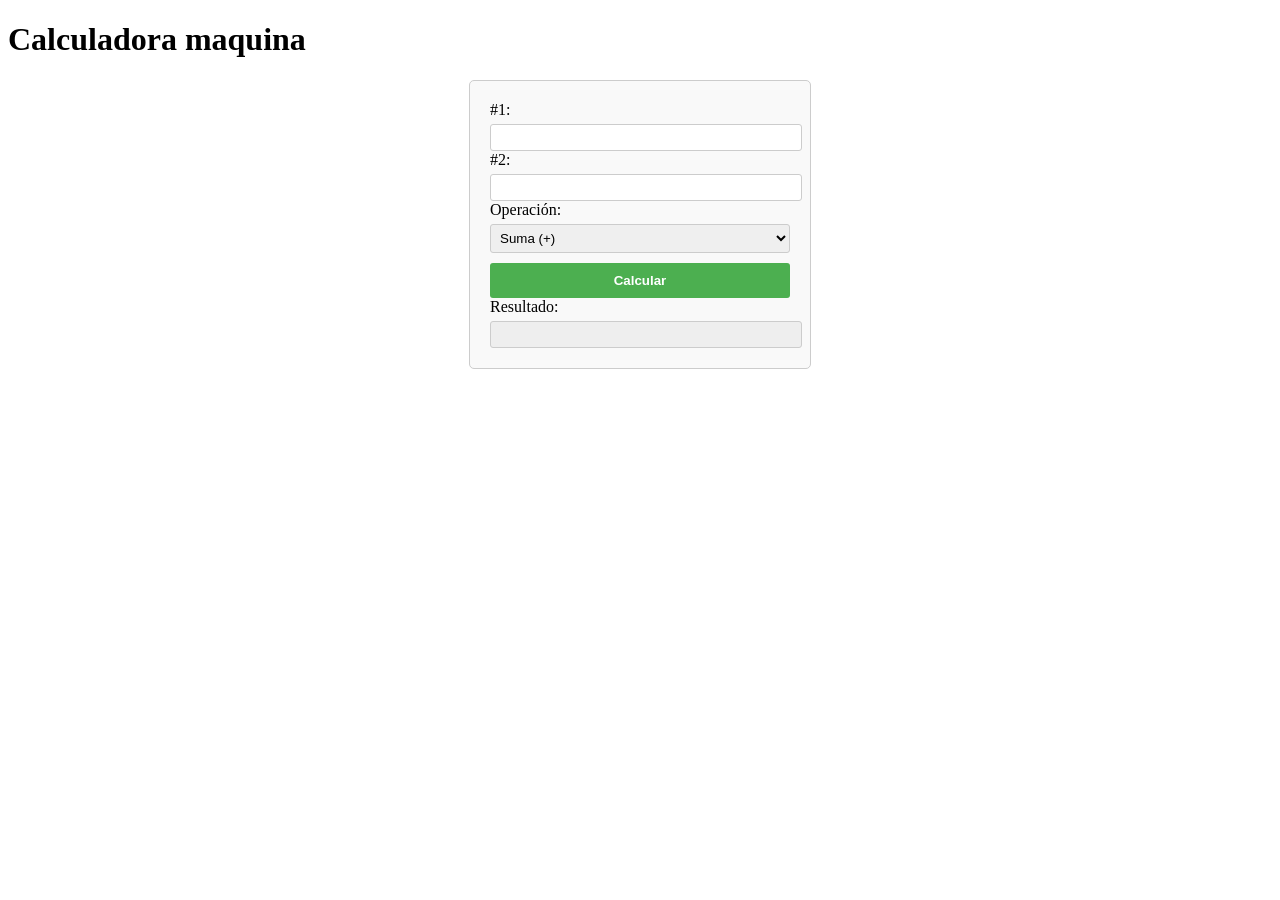
<file: index.html>
<!DOCTYPE html>
<html>
<head>
  <title>Calculeitor de makinas</title>
  <link rel="stylesheet" href="estilos.css">
  <script src="funcionamiento.js"></script>

</head>
<body>
    <h1>Calculadora maquina</h1>
  <div class="calculator">
    <label for="numero1">#1:</label>
    <input type="number" id="numero1">

    <label for="numero2">#2:</label>
    <input type="number" id="numero2">

    <label for="operacion">Operación:</label>
    <select id="operacion">
      <option value="+">Suma (+)</option>
      <option value="-">Resta (-)</option>
      <option value="*">Multiplicación (*)</option>
      <option value="/">División (/)</option>
    </select>

    <button onclick="calcular()">Calcular</button>

    <label for="resultado">Resultado:</label>
    <input type="number" id="resultado" readonly>
  </div>
</body>
</html>
</file>
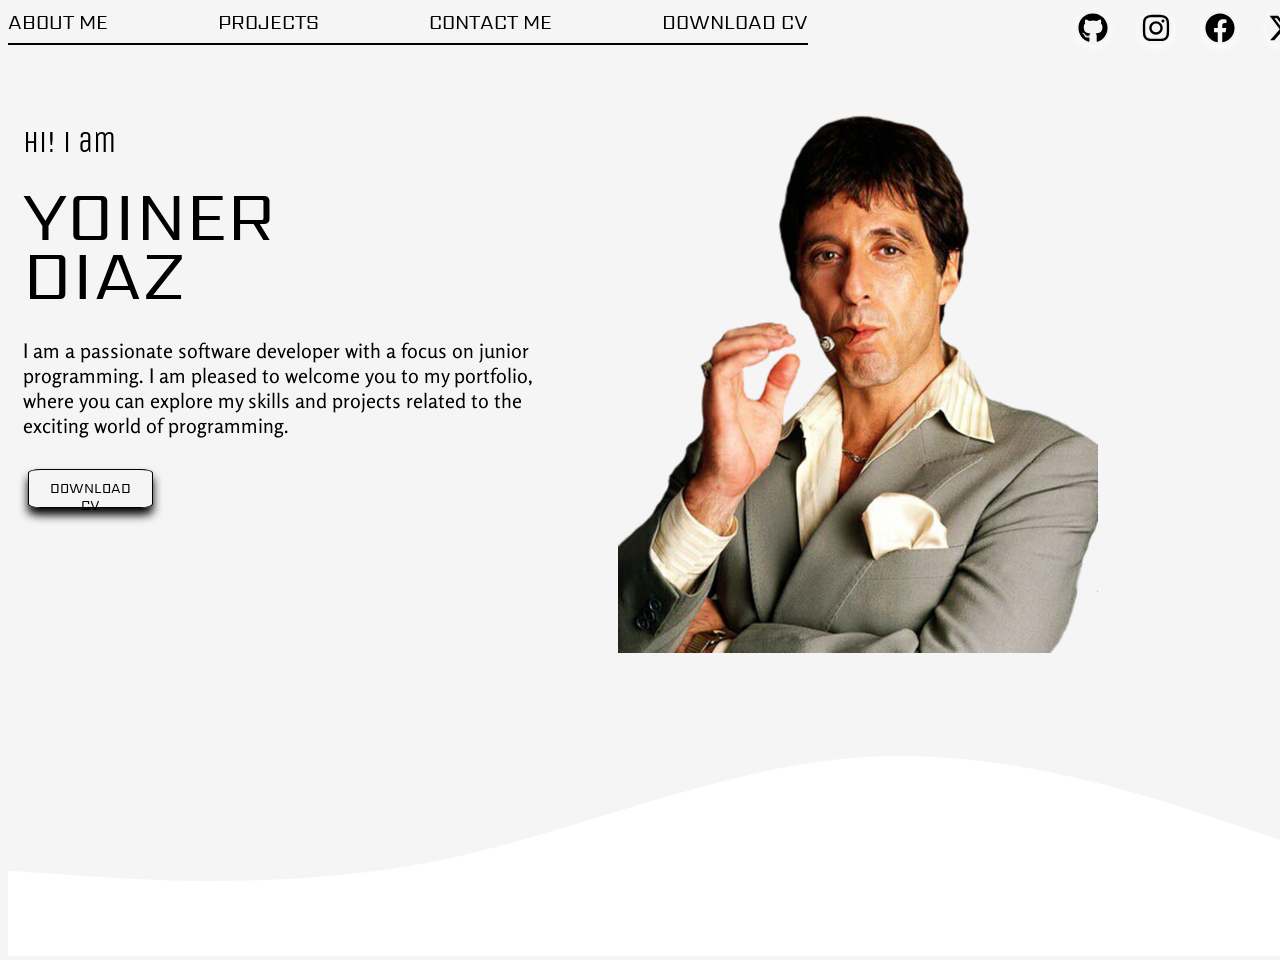
<file: Portfolio/index.html>
<!DOCTYPE html>
<html lang="en">
<head>
    <meta charset="UTF-8">
    <meta name="viewport" content="width=
    , initial-scale=1.0">
    <title>Document</title>
    <link rel="stylesheet" href="style/diseño.css">
    <link rel="preconnect" href="https://fonts.googleapis.com">
<link rel="preconnect" href="https://fonts.gstatic.com" crossorigin>
<link href="https://fonts.googleapis.com/css2?family=Sarpanch&display=swap" rel="stylesheet">
<link rel="preconnect" href="https://fonts.googleapis.com">
<link rel="preconnect" href="https://fonts.gstatic.com" crossorigin>
<link href="https://fonts.googleapis.com/css2?family=Rosario&family=Sarpanch&display=swap" rel="stylesheet">
<link rel="preconnect" href="https://fonts.googleapis.com">
<link rel="preconnect" href="https://fonts.gstatic.com" crossorigin>
<link href="https://fonts.googleapis.com/css2?family=Rosario&family=Sarpanch&family=Unica+One&display=swap" rel="stylesheet">
</head>
<body>
    
    <head class="1stHead">

        <div class="encabezado"> 

            <div class="letras_head">
                <div class="about_me espaciado">ABOUT ME</div>
                <div class="projects espaciado">PROJECTS</div>
                <div class="contact_me espaciado">CONTACT ME</div>
                <div class="download_cv espaciado">DOWNLOAD CV</div>
            </div>

            <div class="logos_redes">
                <div class="gitHub">
                    <a href="https://github.com/sirjesus00" target="_blank">
                        <img src="iconos/github.svg" alt="">
                    </a>
                    
                </div>
                  

                <div class="ig">
                    <a href="https://www.instagram.com/yoinerdr69/" target="_blank">
                        <img src="iconos/instagram.svg" alt="">
                    </a>
                    
                </div>

                <div class="facebook">
                    <a href="https://www.facebook.com/yoner.diro/" target="_blank">
                        <img src="iconos/facebook.svg" alt="facebook">
                    </a>

                </div>

                <div class="twitter">
                    <a href="https://twitter.com/yoinerdr_diaz" target="_blank" >
                        <img src="iconos/twitter.svg" alt="">
                    </a>
                    
                </div>
                    
            </div>



        </div>
    </head>

    <main>
        <div class="cuerpo">
            
            <div class="Texto">
                <div class="saludo">Hi! i am</div>
                <div class="name">YOINER</div>
                <div class="lastname">DIAZ</div>
                <div class="descripcion">I am a passionate software developer with a focus on junior programming. I am pleased to welcome you to my portfolio, where you can explore my skills and projects related to the exciting world of programming.</div>
                <a href="" target="_blank" class="descargarCv">DOWNLOAD CV</a>
            </div>

            <div class="imagen"><img src="iconos/tony.png" alt=""></div>

            <div class="curva"><img src="iconos/wave.svg" alt=""></div>

        </div>

    </main>

    <footer>
    </footer>



</body>
</html>
</file>
<file: estilos.css>
.calculator {
      max-width: 300px;
      margin: 0 auto;
      padding: 20px;
      border: 1px solid #ccc;
      border-radius: 5px;
      background-color: #f9f9f9;
    }

    .calculator label {
      display: block;
      margin-bottom: 5px;
    }

    .calculator input[type="number"],
    .calculator select {
      width: 100%;
      padding: 5px;
      border-radius: 3px;
      border: 1px solid #ccc;
    }

    .calculator button {
      width: 100%;
      padding: 10px;
      margin-top: 10px;
      border: none;
      border-radius: 3px;
      background-color: #4CAF50;
      color: white;
      font-weight: bold;
      cursor: pointer;
    }

    .calculator button:hover {
      background-color: #45a049;
    }

    .calculator input[type="number"]:read-only {
      background-color: #eee;
    }
</file>
<file: Portfolio/style/diseño.css>
.encabezado{

    display: flex;
    justify-content: space-between;
    height: 66px;
    width: 100%;
}


.letras_head{
    width: 800px;
    display: flex;
    justify-content: space-between;
    font-size: 20px;
    height: 35px;

    border-bottom: 2px solid rgb(0, 0, 0);
    color: rgb(0, 0, 0);
    font-family: 'Sarpanch', sans-serif;
}

.about_me{

    background: black;
    -webkit-background-clip: text;
    background-clip: text;
    color: transparent;

}

.projects{

    background: black;
    -webkit-background-clip: text;
    background-clip: text;
    color: transparent;

}

.contact_me{

    background: black;
    -webkit-background-clip: text;
    background-clip: text;
    color: transparent;

}

.download_cv{


    background:black;
    -webkit-background-clip: text;
    background-clip: text;
    color: transparent;

}


.logos_redes{
    position: relative;
    top: 5px; 
    left: 10px; 
    width: 220px;
    height: 30px;
    display: flex;
    justify-content: space-between;

}

.gitHub{
    margin: -2px;
    border-radius: 50%;
    padding: 2px;
    box-shadow: 0px 2px 10px rgb(255, 255, 255);
    transition: .3s ease;

}

.gitHub:hover{

    background-color: rgb(255, 255, 255);
    color: rgb(255, 255, 255);

    box-shadow: 0 0 20px rgb(255, 255, 255),
                0 0 30px rgb(255, 255, 255),
                0 0 20px rgb(0, 0, 0),
                0 0 5px rgb(0, 0, 0);
                

}

.ig{
    margin: -2px;
    border-radius: 50%;
    padding: 2px;
    box-shadow: 0px 2px 10px rgb(255, 255, 255);
    transition: .3s ease;

}

.ig:hover{

    background-color: rgb(255, 255, 255);
    color: rgb(255, 255, 255);

    box-shadow: 0 0 20px rgb(255, 255, 255),
                0 0 30px rgb(255, 255, 255),
                0 0 20px rgb(0, 0, 0),
                0 0 5px rgb(0, 0, 0);
                

}

.facebook{
    margin: -2px;
    border-radius: 50%;
    padding: 2px;
    box-shadow: 0px 2px 10px rgb(255, 255, 255);
    transition: .3s ease;

}

.facebook:hover{

    background-color: rgb(255, 255, 255);
    color: rgb(255, 255, 255);

    box-shadow: 0 0 20px rgb(255, 255, 255),
                0 0 30px rgb(255, 255, 255),
                0 0 20px rgb(0, 0, 0),
                0 0 5px rgb(0, 0, 0);
                

}

.twitter{
    margin: -2px;
    border-radius: 50%;
    padding: 2px;
    box-shadow: 0px 2px 10px rgb(255, 255, 255);
    transition: .3s ease;

}

.twitter:hover{

    background-color: rgb(255, 255, 255);
    color: rgb(255, 255, 255);

    box-shadow: 0 0 20px rgb(255, 255, 255),
                0 0 30px rgb(255, 255, 255),
                0 0 20px rgb(0, 0, 0),
                0 0 5px rgb(0, 0, 0);
                

}

body{
    width: 1280px;
    height: 720px;
    background: whitesmoke
}


.cuerpo{

color: rgb(0, 0, 0);
display: flex;


}

.saludo{
    position: relative;
    top: 50px; 
    left: 15px; 
    width: 152px;
    height: 42px;
    justify-content: space-between;
    font-family: 'Unica One', cursive;
    font-size: 30px;
}

.name{
    position: relative;
    top: 50px; 
    left: 15px; 
    width: 296px;
    height: 89px;
    justify-content: space-around;
    font-family: 'Sarpanch', sans-serif;
    font-size: 70px;
}

.lastname{
    position: relative;
    top: 20px; 
    left: 15px; 
    width: 185px;
    height: 83px;
    justify-content: space-between;
    font-family: 'Sarpanch', sans-serif;
    font-size: 70px;

}
.descripcion{
    position: relative;
    top: 50px; 
    left: 15px; 
    width: 550px;
    height: 161px;
    display: flex;
    justify-content: space-between;
    font-family: 'Rosario', sans-serif;
    font-size: 20px;
}

.imagen{
    position: relative;
    top: -20.97px; 
    left: 60px;
    width: 493px;
    height: 480px;
    justify-content: space-between;

}

.curva {

    position: absolute;
    width: 100%;
    bottom: -60px;
}

.descargarCv {
    width: 103px;
    height: 17px;
    display: inline-block; /* Agrega esto para que funcione como un botón */
    text-align: center; /* Centra el contenido */
    line-height: 17px; /* Centra verticalmente el contenido */
    margin: 20px;
    font-size: 14px;
    border-radius: 10%;
    padding: 10px;
    box-shadow: 0px 7px 10px rgb(0, 0, 0);
    transition: .3s ease;
    font-family: 'Sarpanch', sans-serif;
    border: 1.5px solid black;
    text-decoration: none; /* Evita subrayar el enlace */
    color: black; /* Color del texto */

}
</file>
